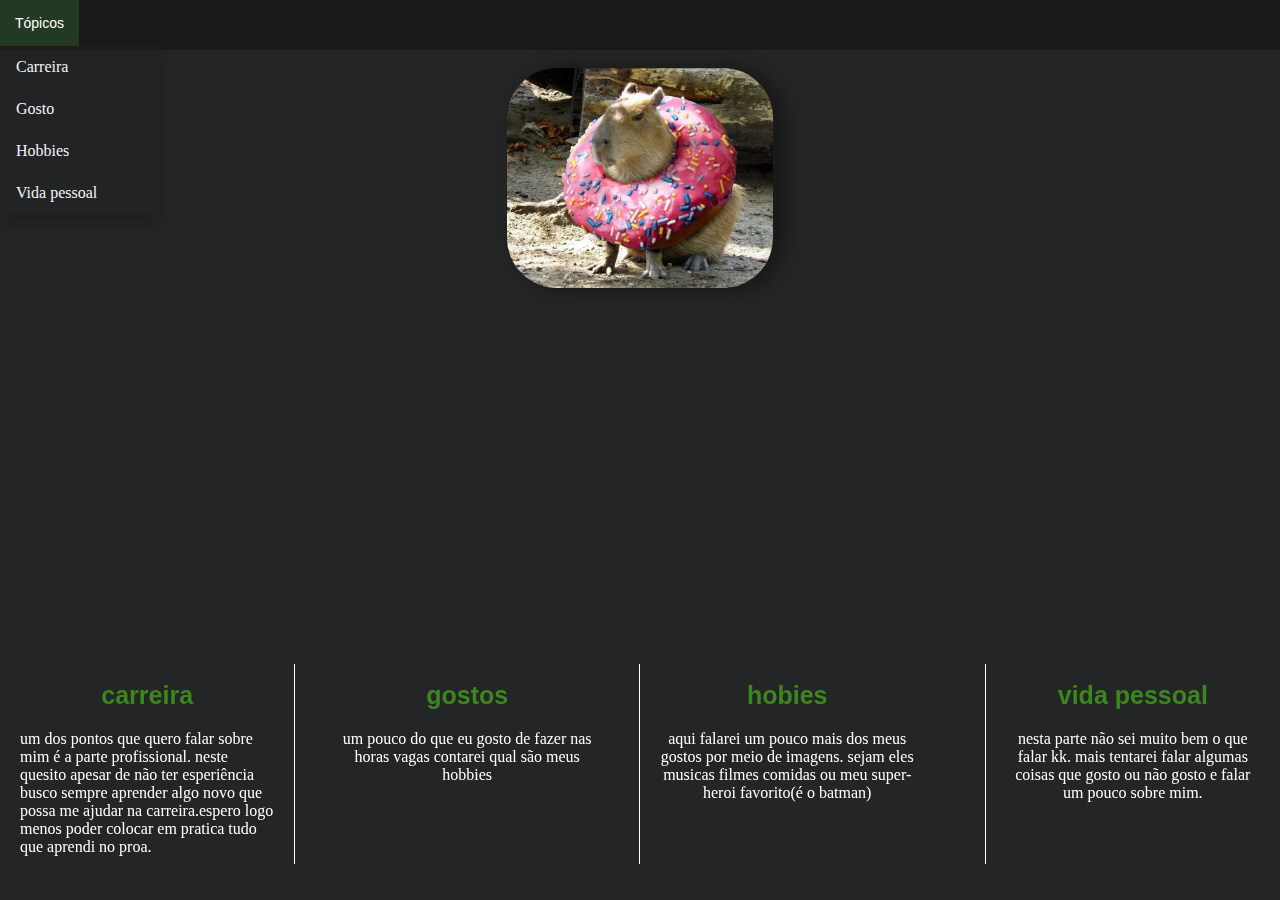
<file: prova/index.html>
<!DOCTYPE html>
<html lang="en">

<head>
    <meta charset="UTF-8">
    <meta http-equiv="X-UA-Compatible" content="IE=edge">
    <meta name="viewport" content="width=device-width, initial-scale=1.0">
    <title>Document</title>
    <link rel="stylesheet" href="style.css">
</head>

<body>

    <nav id="menu">

        <div class="dropdown">
            <button class="dropbtn">Tópicos</button>
            <div class="dropdown-content">
              <a href="carreira.html">Carreira</a>
              <a href="gostos.html">Gosto</a>
              <a href="hobbies.html">Hobbies</a>
              <a href="vd.html">Vida pessoal</a>
            </div>
          </div>
             
    </nav>

    <div id="capivara"> <img src="imagens/original.jpg" alt="fingi que sou eu " height="220px"></div>

    <div class="texto">
        <h1>carreira</h1>
        <p>um dos pontos que quero falar sobre mim é a parte profissional.
            neste quesito apesar de não ter esperiência busco sempre aprender algo novo que possa me ajudar na carreira.espero logo menos poder colocar em pratica tudo que aprendi no proa. 
        </p>


    </div>
    <div id="direita">
        <h1 id="vd">vida pessoal</h1>
        <p>nesta parte não sei muito bem o que falar kk.
         mais tentarei falar algumas coisas que gosto ou não gosto e falar um pouco sobre mim.
         
            



        </p>


    </div>
    <div id="direitam">
        <h1>hobies</h1>
        <p>aqui falarei um pouco mais dos meus gostos por meio de imagens. sejam eles musicas filmes comidas ou meu super-heroi favorito(é o batman)</p>


    </div>

    <div id="direital">
        <h1>gostos</h1>
        <p>um pouco do que eu gosto de fazer nas horas vagas contarei qual são meus hobbies</p>


    </div>

</body>

</html>
</file>
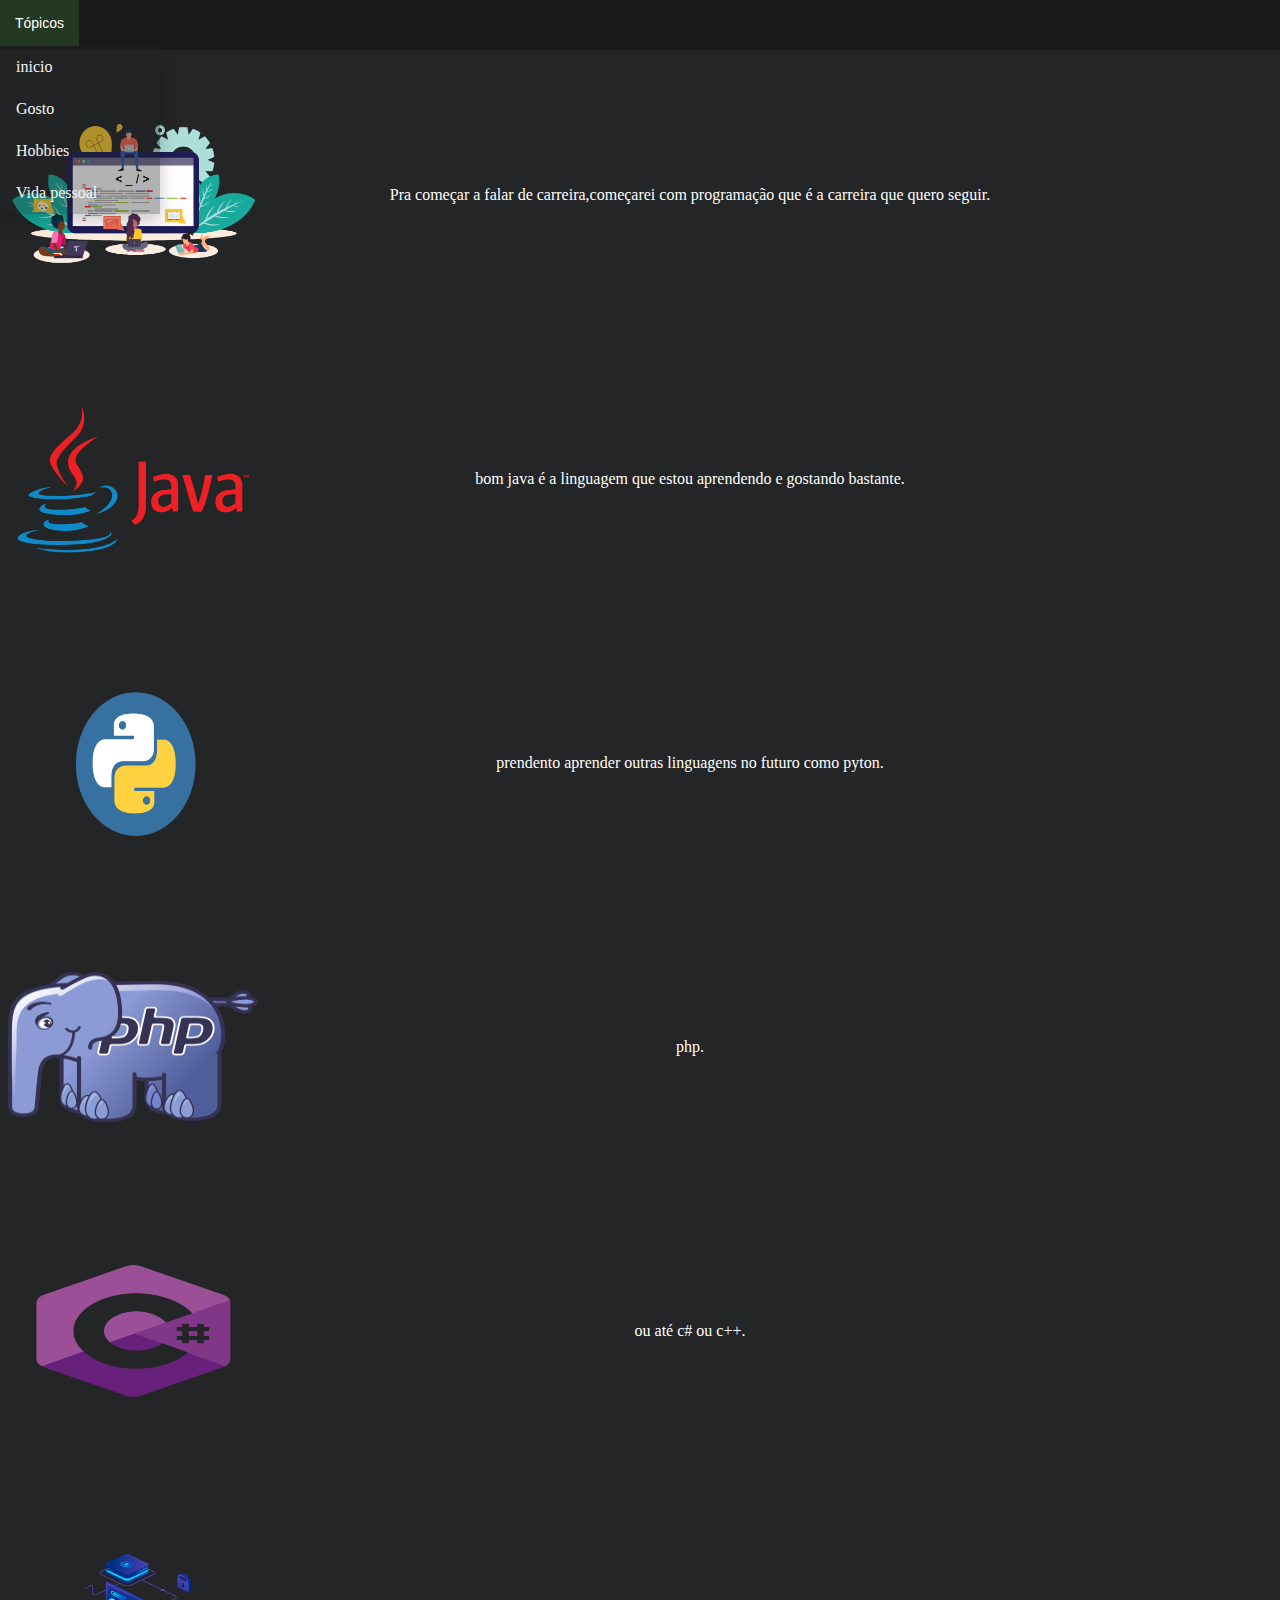
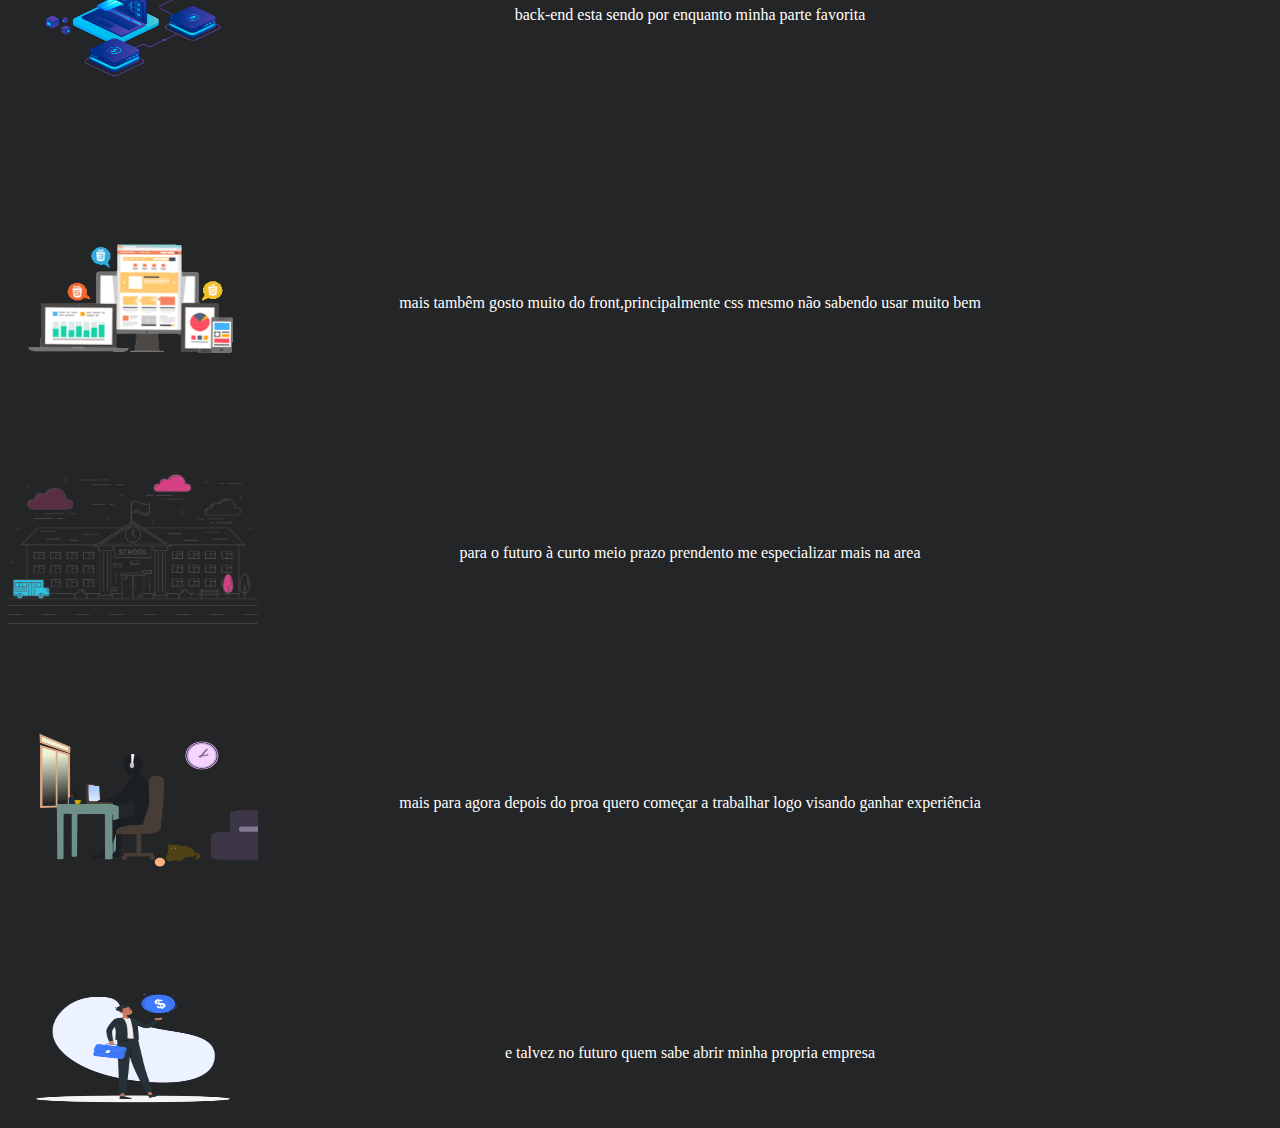
<file: prova/carreira.html>
<!DOCTYPE html>
<html lang="en">

<head>
    <meta charset="UTF-8">
    <meta http-equiv="X-UA-Compatible" content="IE=edge">
    <meta name="viewport" content="width=device-width, initial-scale=1.0">
    <title>Document</title>
    <link rel="stylesheet" href="style2.css">
</head>

<body>


    <nav id="menu">

        <div class="dropdown">
            <button class="dropbtn">Tópicos</button>
            <div class="dropdown-content">
                <a href="index.html">inicio</a>
                <a href="gostos.html">Gosto</a>
                <a href="hobbies.html">Hobbies</a>
                <a href="vd.html">Vida pessoal</a>
            </div>
        </div>

    </nav>



    <div class="conteudo">

        <div class="imagem-cont"><img src="imagens/programin.png" alt="programação"> </div>

        <p> Pra começar a falar de carreira,começarei com programação que é a carreira que quero seguir. </p>


        <div class="imagem-cont"> <img src="imagens/java.png" alt="java"></div>

        <p>bom java é a linguagem que estou aprendendo e gostando bastante.</p>


        <div class="imagem-cont"><img src="imagens/python.png" alt="programação"> </div>

        <p>prendento aprender outras linguagens no futuro como pyton. </p>



        <div class="imagem-cont"><img src="imagens/php.png" alt="programação"> </div>

        <p>php. </p>

        
        <div class="imagem-cont"><img src="imagens/csharph.png" alt="programação"> </div>

        <p> ou até c# ou c++. </p>

        <div class="imagem-cont"><img src="imagens/back.png" alt="back"></div>
        <p>back-end esta sendo por enquanto minha parte favorita</p>

        <div class="imagem-cont"><img src="imagens/front.png" alt="front">
            <p>mais tambêm gosto muito do front,principalmente css mesmo não sabendo usar muito bem </p>
        </div>


        <div class="imagem-cont"><img src="imagens/school.png" alt="front">
            <p>para o futuro à curto meio prazo prendento me especializar mais na area </p>
        </div>

        <div class="imagem-cont"><img src="imagens/Work.png" alt="front">
            <p>mais para agora depois do proa quero começar a trabalhar logo visando ganhar experiência </p>
        </div>

        <div class="imagem-cont"><img src="imagens/bussines.png" alt="front">
            <p>e talvez no futuro quem sabe abrir minha propria empresa </p>
        </div>

    </div>

</body>

</html>
</file>
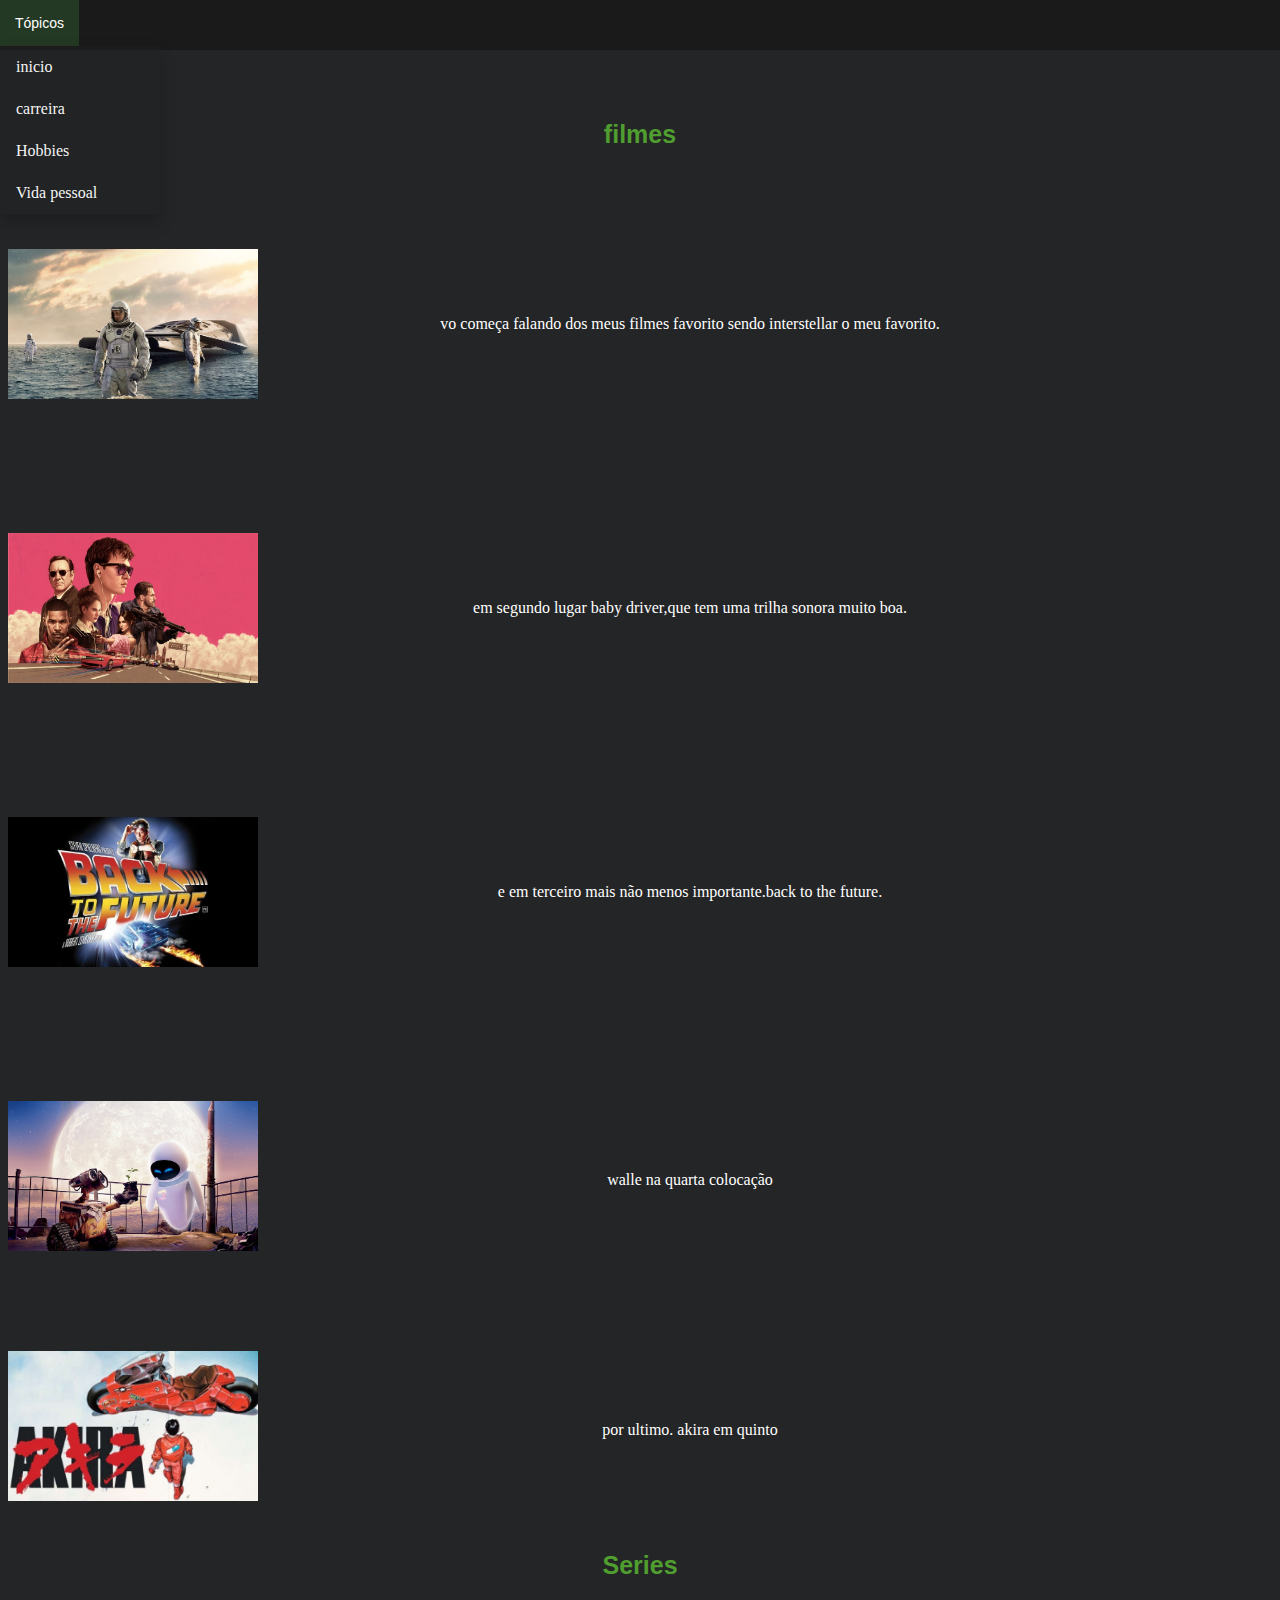
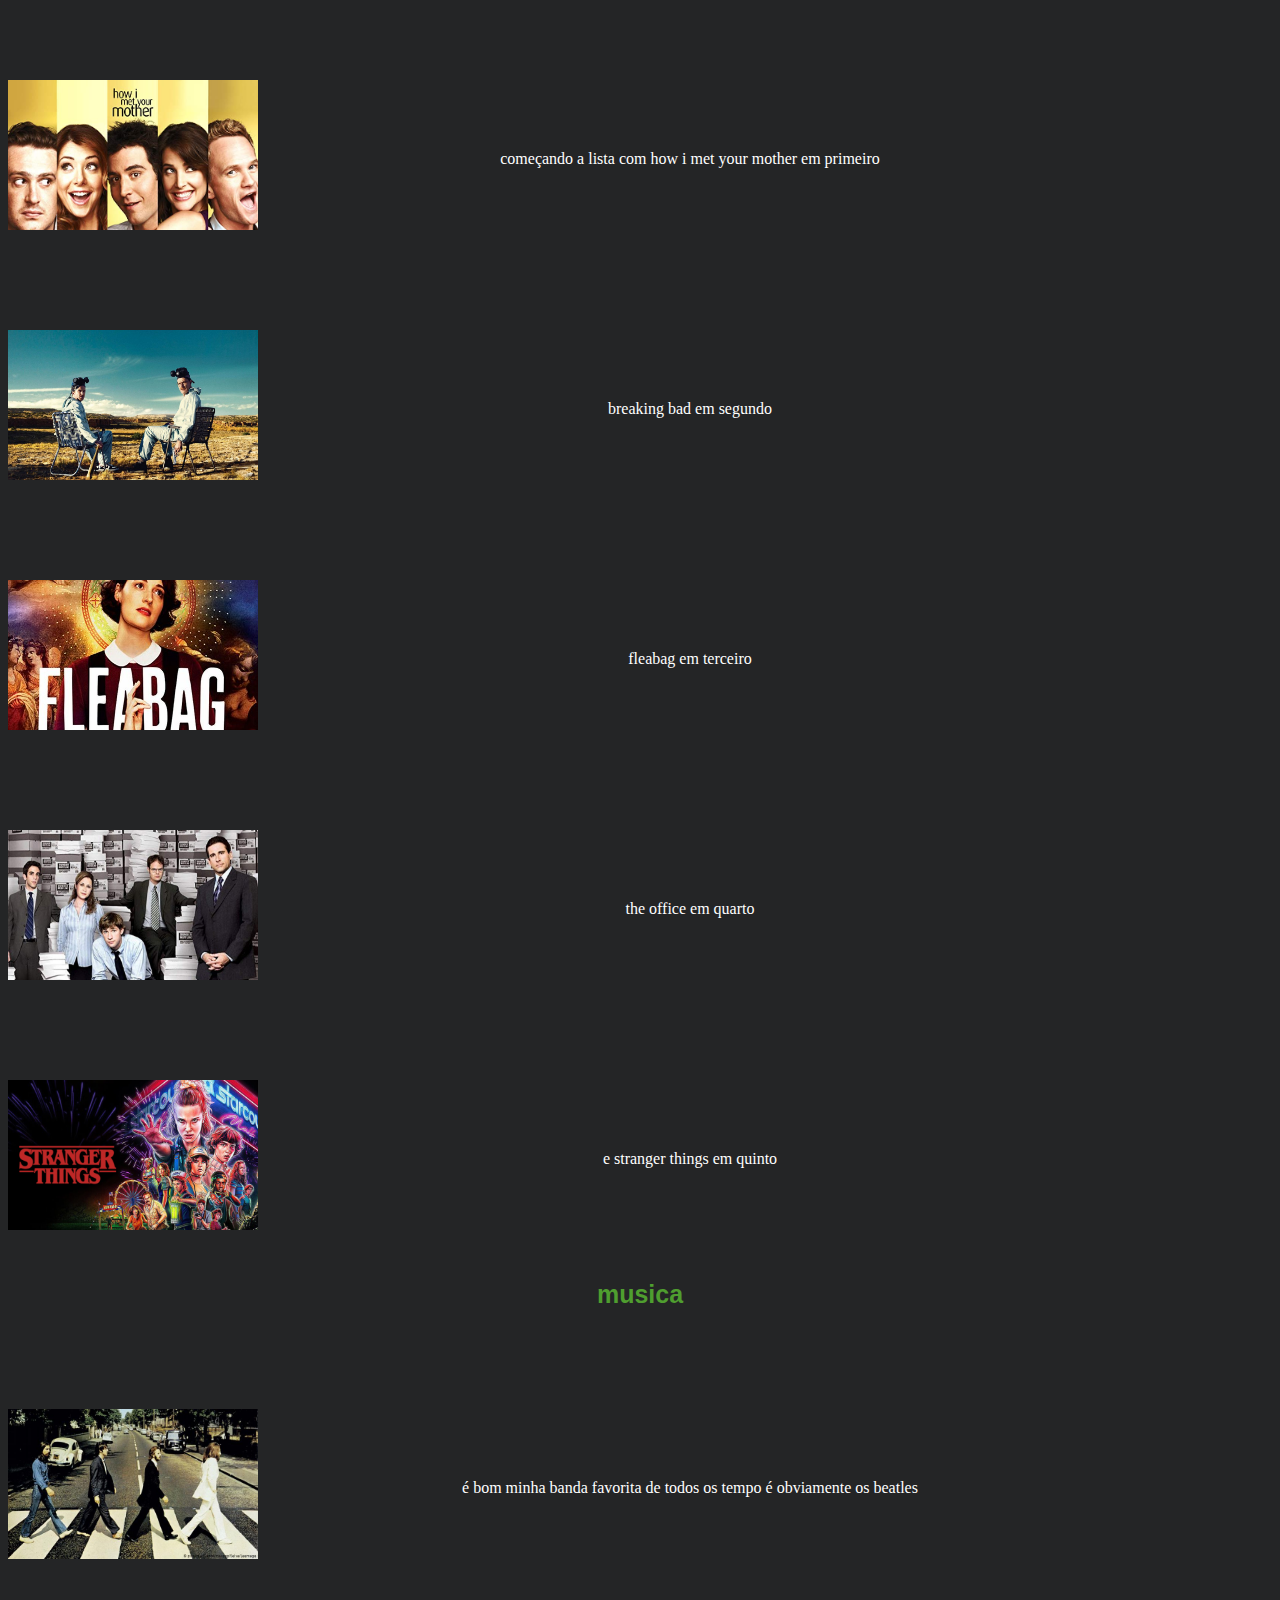
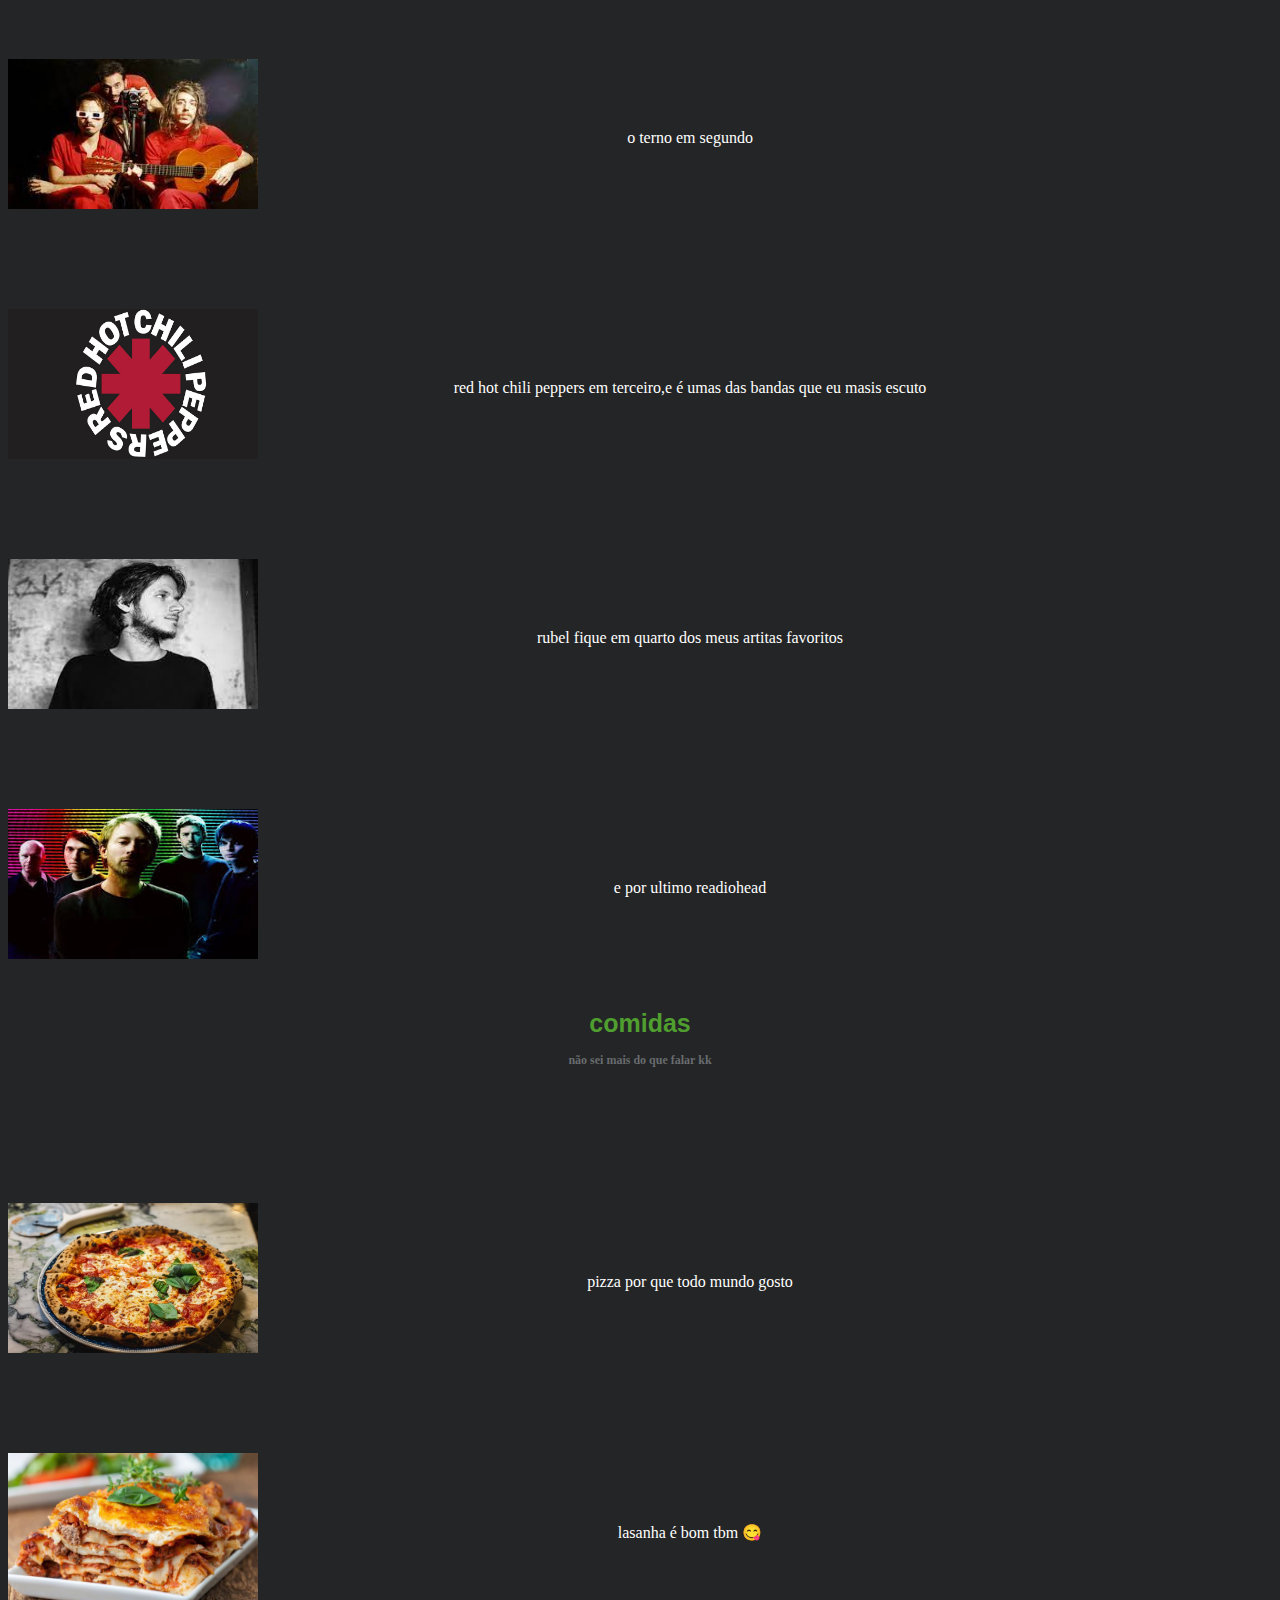
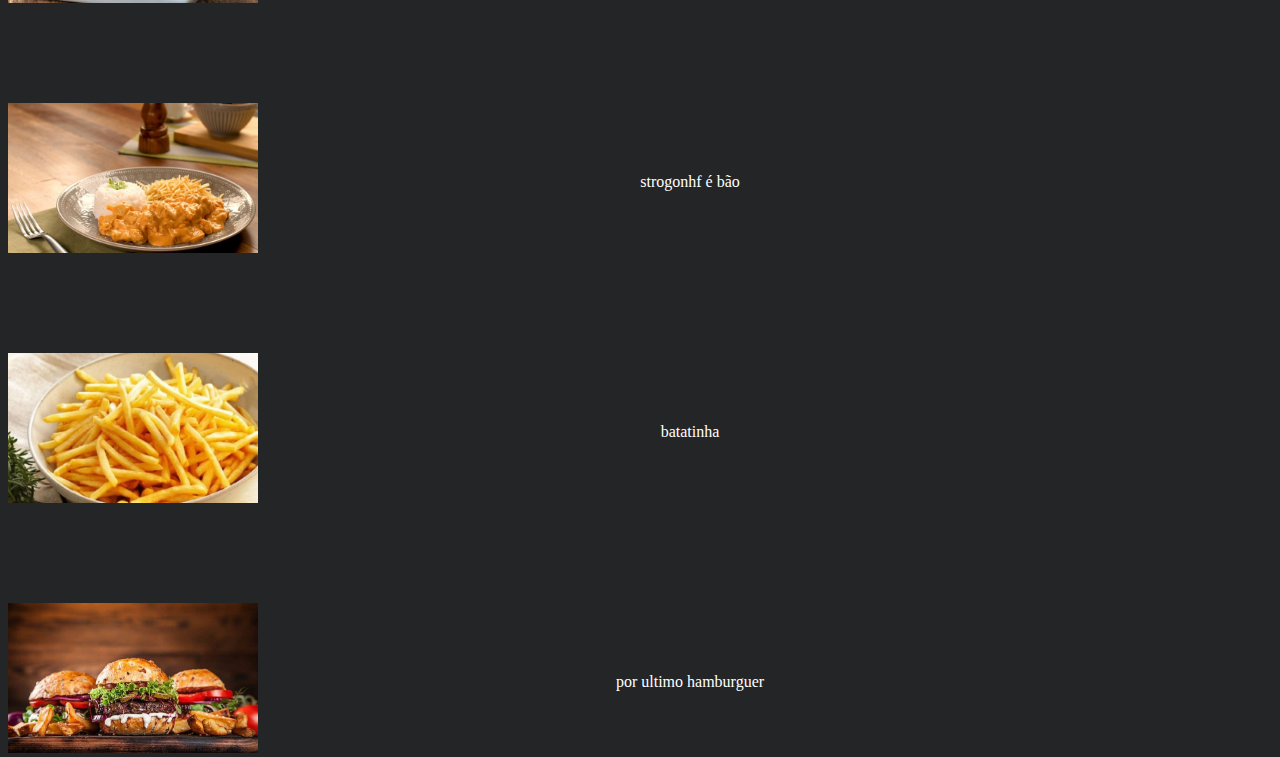
<file: prova/gostos.html>
<!DOCTYPE html>
<html lang="en">

<head>
    <meta charset="UTF-8">
    <meta http-equiv="X-UA-Compatible" content="IE=edge">
    <meta name="viewport" content="width=device-width, initial-scale=1.0">
    <title>Document</title>
    <link rel="stylesheet" href="style2.css">
</head>

<body>


    <nav id="menu">

        <div class="dropdown">
            <button class="dropbtn">Tópicos</button>
            <div class="dropdown-content">
                <a href="index.html">inicio</a>
                <a href="carreira.html">carreira</a>
                <a href="hobbies.html">Hobbies</a>
                <a href="vd.html">Vida pessoal</a>
            </div>
        </div>

    </nav>



    <div class="conteudo">
        <h1>filmes</h1>

        <div class="imagem-cont"><img src="imagens/interstellar.jpg" alt="programação"> </div>

        <p> vo começa falando dos meus filmes favorito sendo interstellar o meu favorito. </p>


        <div class="imagem-cont"> <img src="imagens/Baby-Driver.jpg" alt="java"></div>

        <p>em segundo lugar baby driver,que tem uma trilha sonora muito boa.</p>

        <div class="imagem-cont"><img src="imagens/btf.jpg" alt="back"></div>
        <p>e em terceiro mais não menos importante.back to the future.</p>

        <div class="imagem-cont"><img src="imagens/walle.jpg" alt="front">
            <p>walle na quarta colocação</p>
        </div>


        <div class="imagem-cont"><img src="imagens/Akira.jpg" alt="front">
            <p>por ultimo. akira em quinto </p>
        </div>

        <h1>Series</h1>

        <div class="imagem-cont"><img src="imagens/How-I-Met-Your-Mother.jpg" alt="front">
            <p>começando a lista com how i met your mother em primeiro </p>
        </div>

        <div class="imagem-cont"><img src="imagens/breaking bad.jpg" alt="front">
            <p>breaking bad em segundo </p>
        </div>

        <div class="imagem-cont"><img src="imagens/fleabag.jpg" alt="front">
            <p>fleabag em terceiro </p>
        </div>

        <div class="imagem-cont"><img src="imagens/office.jpg" alt="front">
            <p>the office em quarto </p>
        </div>

        <div class="imagem-cont"><img src="imagens/stranger.png" alt="front">
            <p>e stranger things em quinto </p>
        </div>

        <h1>musica</h1>

        <div class="imagem-cont"><img src="imagens/beatles.jpg" alt="front">
            <p>é bom minha banda favorita de todos os tempo é obviamente os beatles </p>
        </div>

        <div class="imagem-cont"><img src="imagens/terno.jpg" alt="front">
            <p>o terno em segundo </p>
        </div>

        <div class="imagem-cont"><img src="imagens/red-hot-chili-peppers.jpg" alt="front">
            <p>red hot chili peppers em terceiro,e é umas das bandas que eu masis escuto</p>
        </div>

        <div class="imagem-cont"><img src="imagens/rubel.jpg" alt="front">
            <p>rubel fique em quarto dos meus artitas favoritos </p>
        </div>

        <div class="imagem-cont"><img src="imagens/radioh.jpg" alt="front">
            <p>e por ultimo readiohead </p>
        </div>

        <h1> comidas</h1>
        <h2> não sei mais do que falar kk</h2>



        <div class="imagem-cont"><img src="imagens/pizaz.jpg" alt="front">
            <p>pizza por que todo mundo gosto  </p>
        </div>

        <div class="imagem-cont"><img src="imagens/lasanhaa.jpg" alt="front">
            <p>lasanha é bom tbm &#x1F60B </p>
        </div>

        <div class="imagem-cont"><img src="imagens/strogonhf.jpg" alt="front">
            <p>strogonhf é bão </p>
        </div>

        <div class="imagem-cont"><img src="imagens/batata436341.jpg" alt="front">
            <p>batatinha </p>
        </div>

        <div class="imagem-cont"><img src="imagens/hamburguer.jpg" alt="front">
            <p>por ultimo hamburguer </p>
        </div>





    </div>

</body>

</html>
</file>
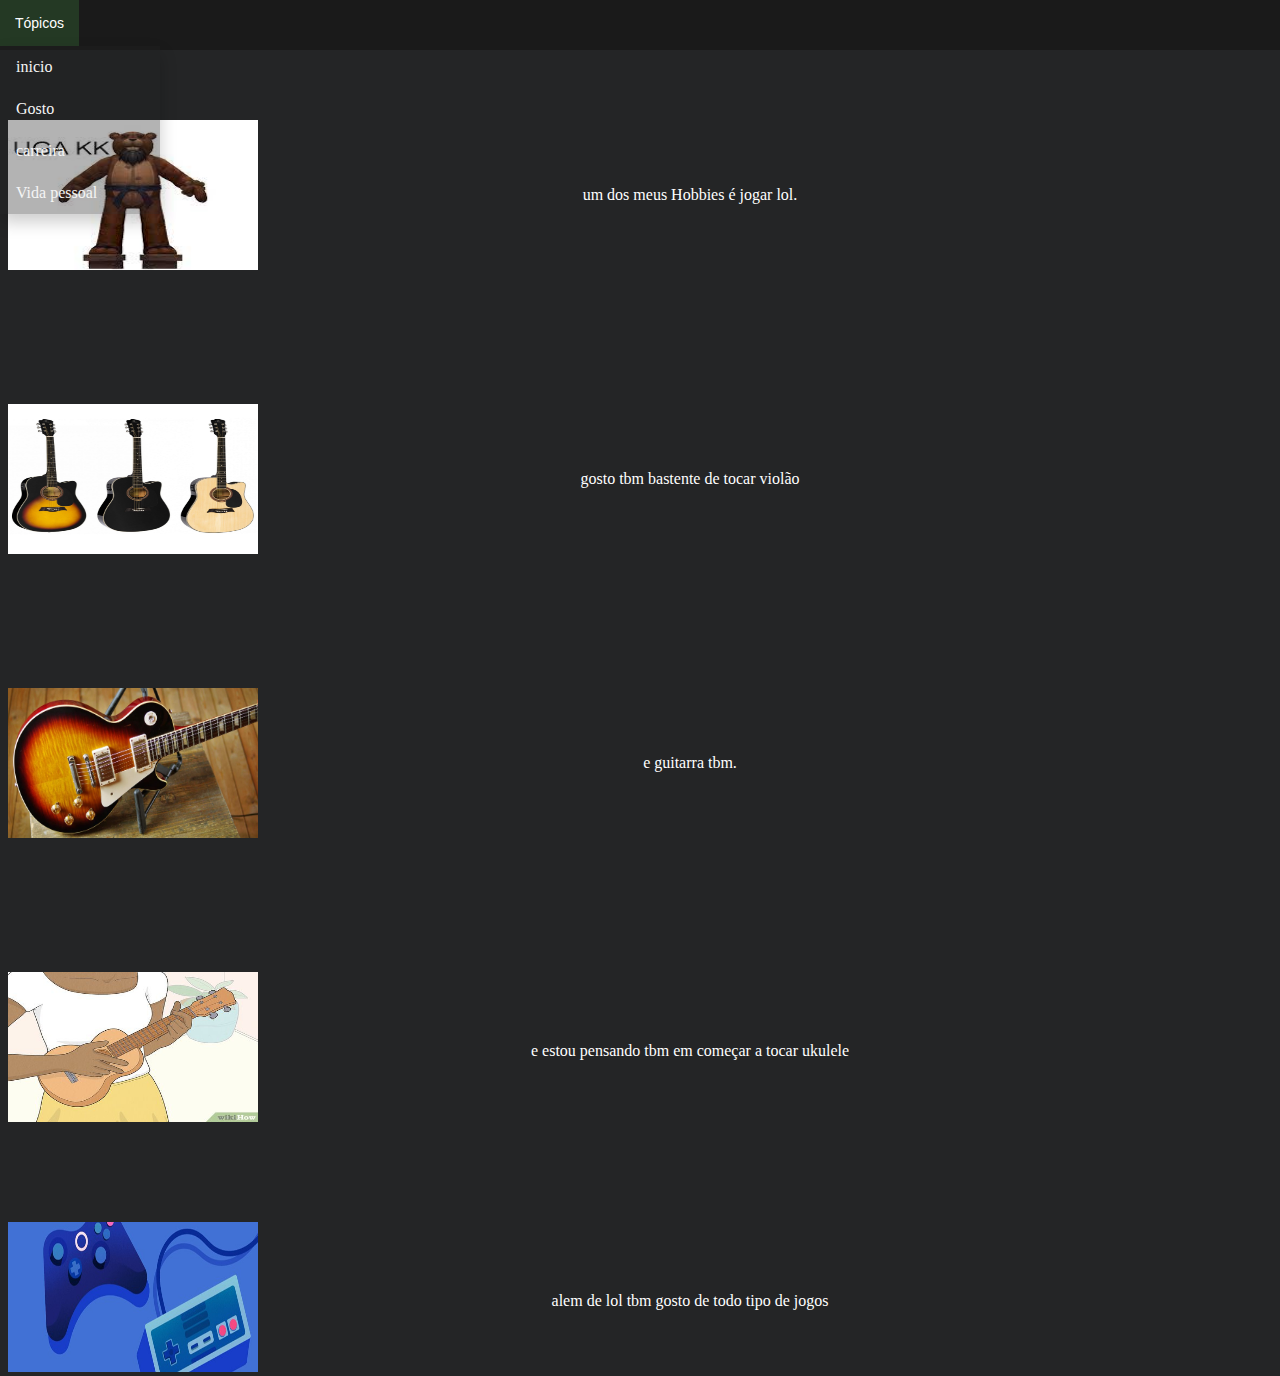
<file: prova/hobbies.html>
<!DOCTYPE html>
<html lang="en">

<head>
    <meta charset="UTF-8">
    <meta http-equiv="X-UA-Compatible" content="IE=edge">
    <meta name="viewport" content="width=device-width, initial-scale=1.0">
    <title>Document</title>
    <link rel="stylesheet" href="style2.css">
</head>

<body>


    <nav id="menu">

        <div class="dropdown">
            <button class="dropbtn">Tópicos</button>
            <div class="dropdown-content">
                <a href="index.html">inicio</a>
                <a href="gostos.html">Gosto</a>
                <a href="carreira.html">carreira</a>
                <a href="vd.html">Vida pessoal</a>
            </div>
        </div>

    </nav>



    <div class="conteudo">

        <div class="imagem-cont"><img src="imagens/udyr.jpg" alt="programação"> </div>

        <p>um dos meus Hobbies é jogar lol. </p>


        <div class="imagem-cont"> <img src="imagens/violao.jpg" alt="java"></div>

        <p>gosto tbm bastente de tocar violão</p>

        <div class="imagem-cont"><img src="imagens/guitarra1.jpg" alt="back"></div>
        <p>e guitarra tbm.</p>

        <div class="imagem-cont"><img src="imagens/ukulele.jpg" alt="front">
            <p>e estou pensando tbm em começar a tocar ukulele </p>
        </div>


        <div class="imagem-cont"><img src="imagens/joji.jpg" alt="front">
            <p>alem de lol tbm gosto de todo tipo de jogos</p>
        </div>

       

    </div>

</body>

</html>
</file>
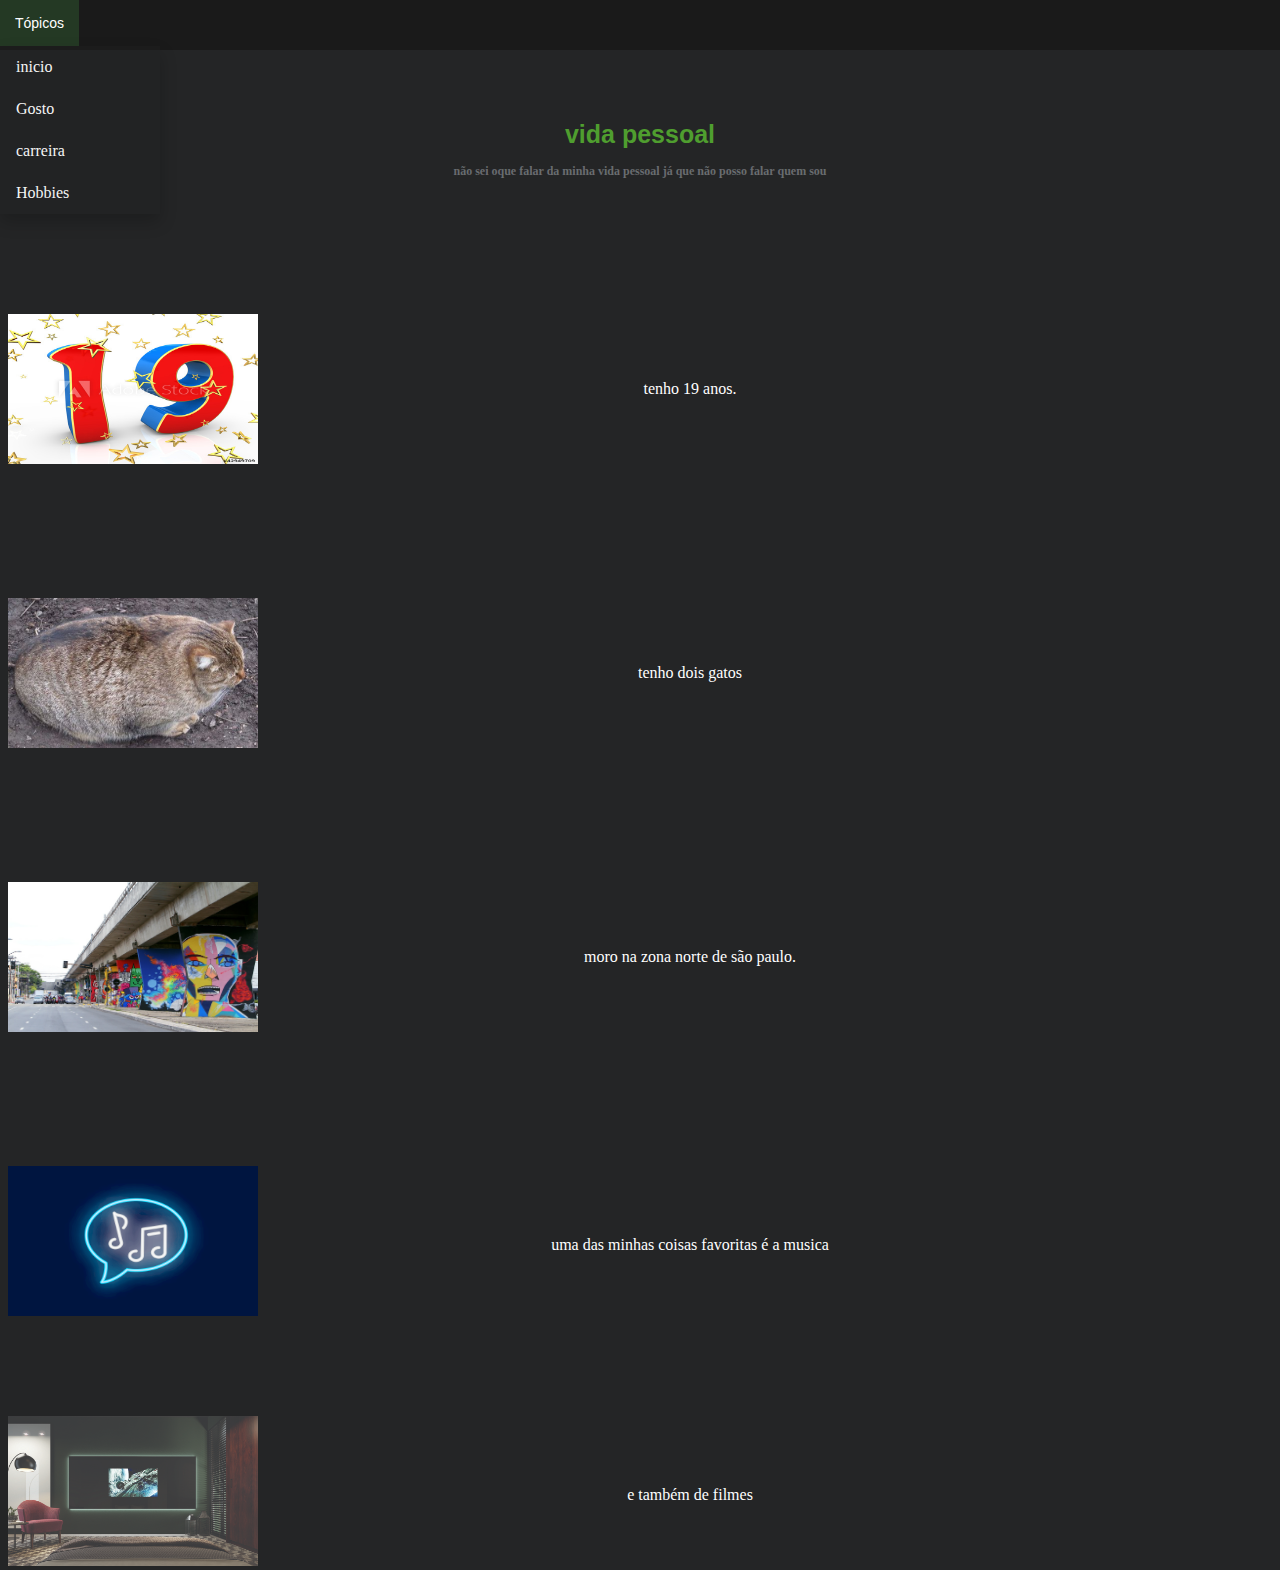
<file: prova/vd.html>
<!DOCTYPE html>
<html lang="en">

<head>
    <meta charset="UTF-8">
    <meta http-equiv="X-UA-Compatible" content="IE=edge">
    <meta name="viewport" content="width=device-width, initial-scale=1.0">
    <title>Document</title>
    <link rel="stylesheet" href="style2.css">
</head>

<body>


    <nav id="menu">

        <div class="dropdown">
            <button class="dropbtn">Tópicos</button>
            <div class="dropdown-content">
                <a href="index.html">inicio</a>
                <a href="gostos.html">Gosto</a>
                <a href="carreira.html">carreira</a>
                <a href="hobbies.html">Hobbies</a>
            </div>
        </div>

    </nav>



    <div class="conteudo">


        <h1>vida pessoal</h1>
        <h2>não sei oque falar da minha vida pessoal já que não posso falar quem sou </h2>
        <div class="imagem-cont"><img src="imagens/19.jpg" alt="programação"> </div>

        <p>tenho 19 anos. </p>


        <div class="imagem-cont"> <img src="imagens/cat.jpeg" alt="java"></div>

        <p>tenho dois gatos </p>

        <div class="imagem-cont"><img src="imagens/zn.jpg" alt="back"></div>
        <p>moro na zona norte de são paulo.</p>

        <div class="imagem-cont"><img src="imagens/musica.png" alt="front">
            <p>uma das minhas coisas favoritas é a musica </p>
        </div>


        <div class="imagem-cont"><img src="imagens/movie.jpg" alt="front">
            <p>e também de filmes</p>
        </div>

       

    </div>

</body>

</html>
</file>
<file: prova/style.css>
body {
    background: #242526;
    height: 100%;
}

h1{
    text-align: center;
    font-family:Verdana, Geneva, Tahoma, sans-serif;
    font-size: 25px;
    color: rgb(60, 134, 31);
}
/* menu */

#menu {
    height: 50px;
    width: 100%;
    top: 0;
    position: absolute;
    background-color: #1a1a1a;
    left: 0%;
    right: 0;
}





.dropbtn {
    background-color: #1A1A1A;
    color: white;
    padding: 15px;
    font-size: 14px;
    border: none;
    cursor: pointer;
  }
  
  
  .dropdown {
    position: relative;
    display: inline-block;
  }
  

  .dropdown-content {
    display: none;
    position: absolute;
    background-color: rgba(32, 32, 32, 0.342);
    min-width: 160px;
    box-shadow: 0px 8px 16px 0px rgba(0,0,0,0.2);
    z-index: 1;
   
  }
  

  .dropdown-content a {
    color: whitesmoke;
    padding: 12px 16px;
    text-decoration: none;
    display: block;
  }
  
 
  .dropdown-content a:hover {background-color: #3e8e4144;}
  
  
  .dropdown:hover .dropdown-content {
    display: block;
  }
  
 
  .dropdown:hover .dropbtn {
    background-color: #3e8e4144;}

    p {
        margin: 20px;
        text-align: center;
    }


/* div da esquerda */

.texto {
    position: fixed;
    color: white;
    bottom: 4%;
    height: 200px;
    left: 0%;
    width: 23%;
    border-right: 1px solid white;
}

.texto p {
    text-align: left;
}

.texto img {
    position: static;
    top: 55%;
    left: 5%;
}

@media screen and (max-width: 1090px) {
    .texto {
        max-width: 100%;
        max-height: 70%;
    }
}

@media screen and (max-width: 600px) {
    .texto p {
        transform: translateY(15px);
    }
}

@media screen and (max-height: 600px) {
    .texto p {
        transform: translateY(-15px);
    }
}


/* div da direita */

#direita {
    position: fixed;
    color: white;
    bottom: 4%;
    height: 200px;
    right: 0%;
    width: 23%;
    border-left: 1px solid white
}

@media screen and (max-width: 1090px) {
    #direita {
        max-width: 100%;
        max-height: 70%;
    }
}

@media screen and (max-width: 600px) {
    #direita p {
        transform: translateY(15px);
    }
}

@media screen and (max-height: 600px) {
    #direita p {
        transform: translateY(-15px);
    }
}


/* div da meio1 */

#direitam {
    position: fixed;
    color: white;
    bottom: 4%;
    right: 27%;
    width: 23%;
    height: 200px;
    border-left: 1px solid white ;
    

}

@media screen and (max-width: 1090px) {
    #direitam {
        max-width: 100%;
        max-height: 70%;
    }
}

@media screen and (max-width: 600px) {
    #direitam p {
        transform: translateY(15px);
    }
}

@media screen and (max-height: 600px) {
    #direitam p {
        transform: translateY(-15px);
    }
}


/* div da meio2 */

#direital {
    position: fixed;
    color: white;
    bottom: 4%;
    height: 200px;
    left: 25%;
    width: 23%;
    border: none;
}

@media screen and (max-width: 1090px) {
    #direital {
        max-width: 100%;
        max-height: 70%;
    }
}

@media screen and (max-width: 600px) {
    #direital p {
        transform: translateY(15px);
    }
}

@media screen and (max-height: 600px) {
    #direital p {
        transform: translateY(-15px);
    }
}

#capivara{
    
    align-items: center;
    display: flex;
    flex-direction: row;
    flex-wrap: wrap;
    justify-content: center;
    position: relative;
    top: 60px;
    border-radius: 15px;

}

#capivara img{
    
  
    border-radius: 50px;
    box-shadow: 10px 1px 15px 4px #1a1a1a;
}

@media screen and (max-width: 320px) {
    #capivara img{
        width: 0;
    }
}

@media screen and (max-height: 600px) {
    #capivara img{
        height: 0;
    }
}


@media screen and (max-width:620px) {
    h1{
        font-size: 0%;
    }
}

@media screen and (max-height: 320px) {
    h1{
        font-size: 0%;
    }
}
</file>
<file: prova/style2.css>
body {
    background: #242526;
    height: 100%;
}

h1{
    text-align: center;
    font-family:Verdana, Geneva, Tahoma, sans-serif;
    font-size: 25px;
    color: rgb(79, 158, 47);
    margin: 50px;
}
/* menu */

#menu {
    height: 50px;
    width: 100%;
    top: 0;
    position: absolute;
    background-color: #1a1a1a;
    left: 0%;
    right: 0;
}





.dropbtn {
    background-color: #1A1A1A;
    color: white;
    padding: 15px;
    font-size: 14px;
    border: none;
    cursor: pointer;
  }
  
  
  .dropdown {
    position: relative;
    display: inline-block;
  }
  

  .dropdown-content {
    display: none;
    position: absolute;
    background-color: rgba(32, 32, 32, 0.342);
    min-width: 160px;
    box-shadow: 0px 8px 16px 0px rgba(0,0,0,0.2);
    z-index: 1;
   
  }
  

  .dropdown-content a {
    color: whitesmoke;
    padding: 12px 16px;
    text-decoration: none;
    display: block;
  }
  
 
  .dropdown-content a:hover {background-color: #3e8e4144;}
  
  
  .dropdown:hover .dropdown-content {
    display: block;
  }
  
 
  .dropdown:hover .dropbtn {
    background-color: #3e8e4144;}


    .conteudo{

        display: block;
        width: 100%;
        height: 200px;
       background: transparent;
       margin-top: 120px;
    }
    
    .imagem-cont {
    margin-top: 100px;
    
    height: 150px;

    }
    .imagem-cont img
    {
    
        height: 100%;
        width: 250px;
    }
    
    
    
  p{
      position: relative;
      text-align: center;
      bottom: 100px;
      margin-left: 100px;
      color: white;

}  

h2{


text-align: center;
font-size: 12px;
transform: translateY(-35px);
color: rgba(240, 248, 255, 0.342);
}



@media screen and (max-width: 1090px) {
    p {
      color: transparent;
    }
}

@media screen and (max-width: 1090px) {
    .imagem-cont {
     margin: 20%;
    align-items: center;
    }
}
</file>
